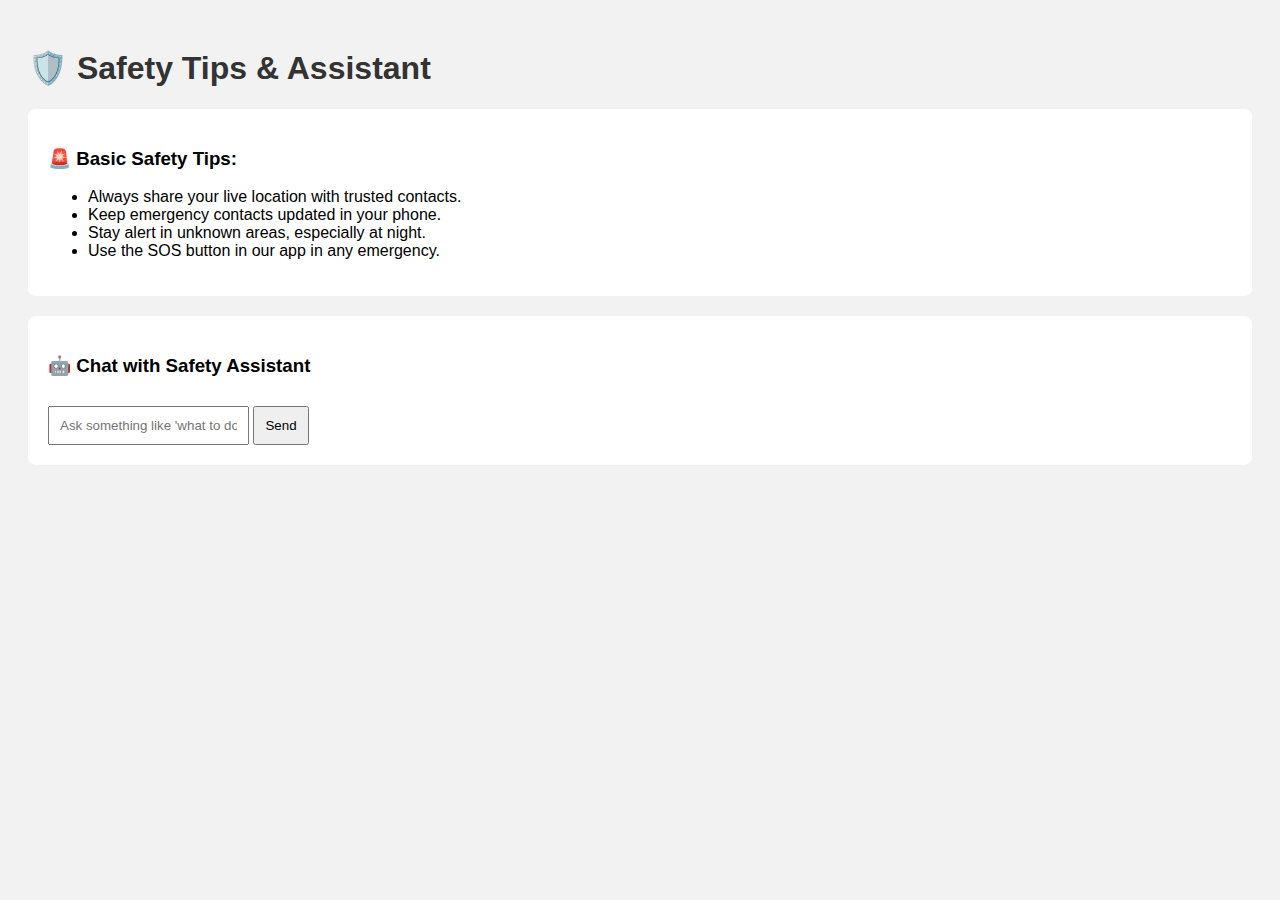
<file: index2.html>
<!DOCTYPE html>
<html lang="en">
<head>
    <meta charset="UTF-8">
    <title>Safety Tips & Chat Assistant</title>
    <style>
        body { font-family: Arial; padding: 20px; background-color: #f2f2f2; }
        h1 { color: #333; }
        #tips { background: #fff; padding: 20px; border-radius: 8px; margin-bottom: 20px; }
        #chat { background: #fff; padding: 20px; border-radius: 8px; }
        input, button { padding: 10px; margin-top: 10px; }
        .message { margin: 10px 0; }
    </style>
</head>
<body>
    <h1>🛡️ Safety Tips & Assistant</h1>

    <div id="tips">
        <h3>🚨 Basic Safety Tips:</h3>
        <ul>
            <li>Always share your live location with trusted contacts.</li>
            <li>Keep emergency contacts updated in your phone.</li>
            <li>Stay alert in unknown areas, especially at night.</li>
            <li>Use the SOS button in our app in any emergency.</li>
        </ul>
    </div>

    <div id="chat">
        <h3>🤖 Chat with Safety Assistant</h3>
        <div id="chatBox"></div>
        <input type="text" id="userInput" placeholder="Ask something like 'what to do when I feel unsafe'...">
        <button onclick="respond()">Send</button>
    </div>

    <script>
        function respond() {
            const input = document.getElementById("userInput").value.toLowerCase();
            const box = document.getElementById("chatBox");
            let reply = "Sorry, I don't understand.";

            if (input.includes("unsafe") || input.includes("help")) {
                reply = "If you're feeling unsafe, move to a public area, call a friend, or press the SOS button.";
            } else if (input.includes("tips")) {
                reply = "Always keep your phone charged and avoid dark or isolated areas.";
            } else if (input.includes("sos")) {
                reply = "Press the SOS button on the home screen to alert your emergency contacts and share location.";
            }

            box.innerHTML += `<div class="message"><strong>You:</strong> ${input}</div>`;
            box.innerHTML += `<div class="message"><strong>Assistant:</strong> ${reply}</div>`;
            document.getElementById("userInput").value = "";
        }
    </script>
</body>
</html>
</file>
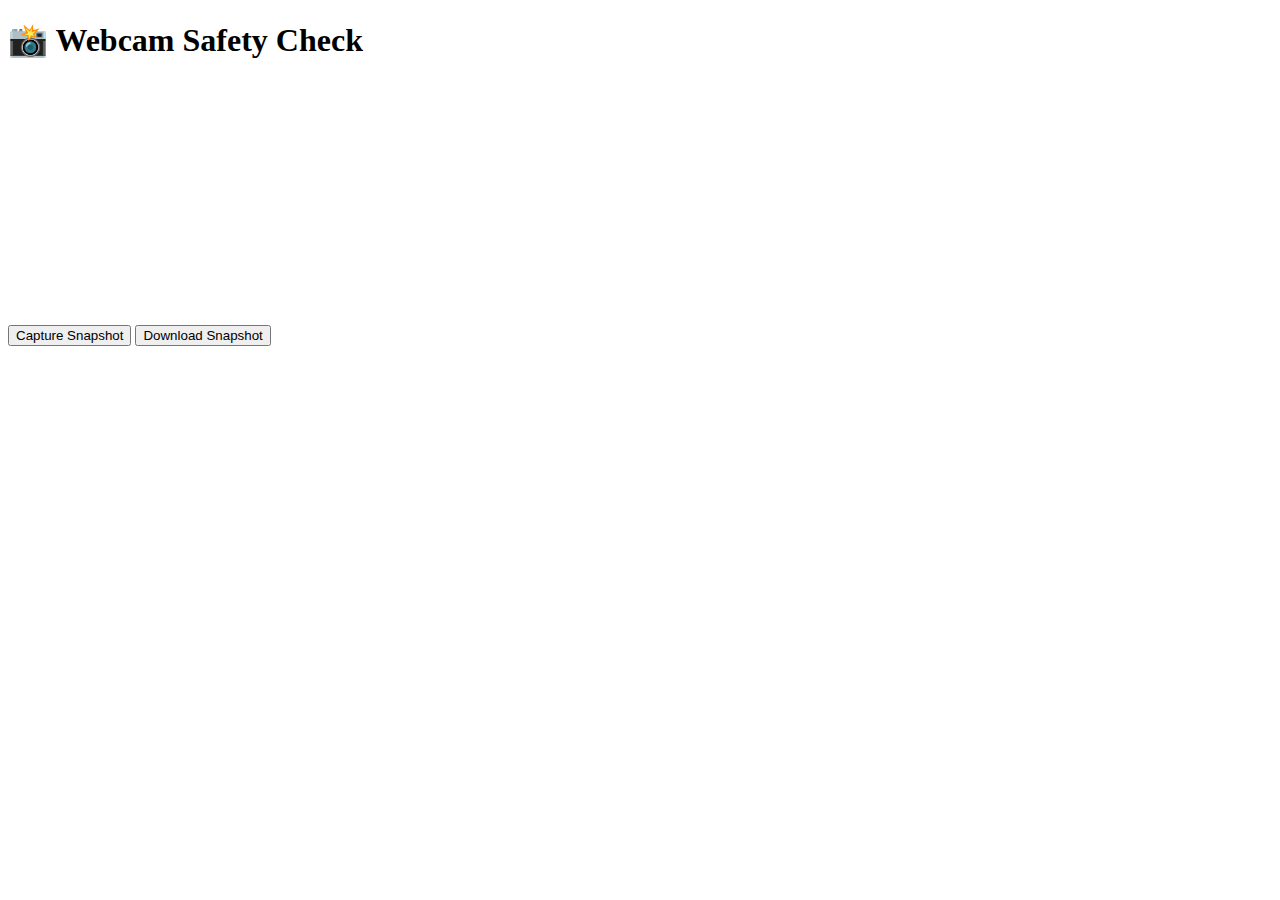
<file: index3.html>
<!DOCTYPE html>
<html lang="en">
<head>
    <meta charset="UTF-8">
    <title>Webcam Safety Scan</title>
</head>
<body>
    <h1>📸 Webcam Safety Check</h1>
    <video id="webcam" autoplay playsinline width="320" height="240"></video>
    <canvas id="snapshotCanvas" width="320" height="240" style="display:none;"></canvas><br>
    <button onclick="capture()">Capture Snapshot</button>
    <button onclick="download()">Download Snapshot</button>

    <script>
        const video = document.getElementById('webcam');
        const canvas = document.getElementById('snapshotCanvas');
        const context = canvas.getContext('2d');

        navigator.mediaDevices.getUserMedia({ video: true })
            .then(stream => video.srcObject = stream)
            .catch(err => alert("Webcam access denied"));

        function capture() {
            context.drawImage(video, 0, 0, canvas.width, canvas.height);
            canvas.style.display = 'block';
        }

        function download() {
            const link = document.createElement('a');
            link.download = 'snapshot.png';
            link.href = canvas.toDataURL();
            link.click();
        }
    </script>
</body>
</html>
</file>
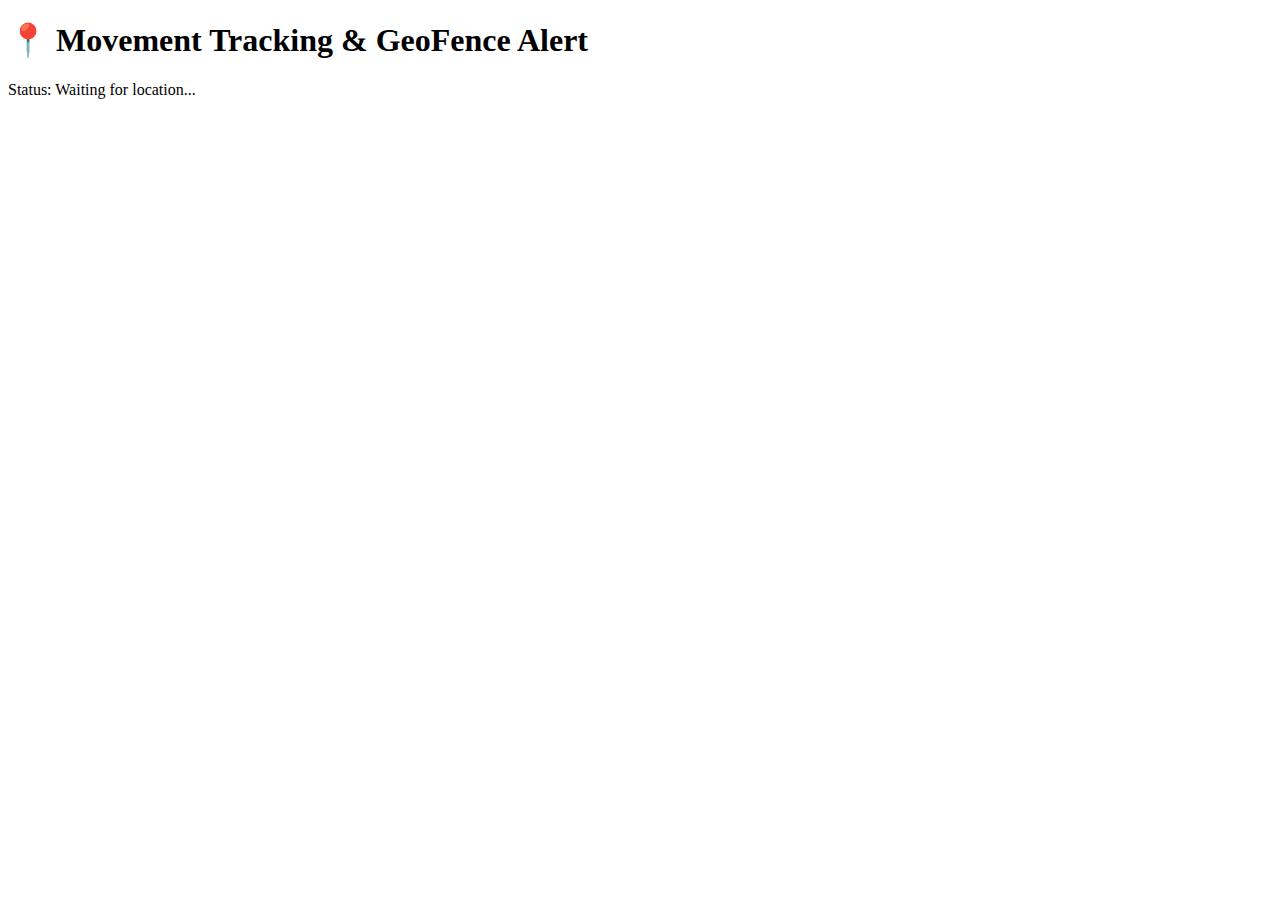
<file: index4.html>
<!DOCTYPE html>
<html lang="en">
<head>
    <meta charset="UTF-8">
    <title>Live Tracking & Geofence</title>
</head>
<body>
    <h1>📍 Movement Tracking & GeoFence Alert</h1>
    <p id="status">Status: Waiting for location...</p>
    <script>
        const safeZone = { lat: 28.4773, lng: 77.5031 }; // example: your campus/home
        const radius = 0.5; // in km

        function toRadians(deg) {
            return deg * Math.PI / 180;
        }

        function haversine(lat1, lon1, lat2, lon2) {
            const R = 6371;
            const dLat = toRadians(lat2 - lat1);
            const dLon = toRadians(lon2 - lon1);
            const a = Math.sin(dLat / 2) * Math.sin(dLat / 2) +
                      Math.cos(toRadians(lat1)) * Math.cos(toRadians(lat2)) *
                      Math.sin(dLon / 2) * Math.sin(dLon / 2);
            const c = 2 * Math.atan2(Math.sqrt(a), Math.sqrt(1 - a));
            return R * c;
        }

        function checkGeofence(lat, lng) {
            const distance = haversine(lat, lng, safeZone.lat, safeZone.lng);
            const status = document.getElementById("status");
            if (distance > radius) {
                status.innerText = "⚠️ You are outside the safe zone!";
                alert("You left your safe area!");
            } else {
                status.innerText = "✅ You are within the safe zone.";
            }
        }

        setInterval(() => {
            navigator.geolocation.getCurrentPosition(pos => {
                checkGeofence(pos.coords.latitude, pos.coords.longitude);
            }, () => {
                document.getElementById("status").innerText = "❌ Location access failed.";
            });
        }, 10000);
    </script>
</body>
</html>
</file>
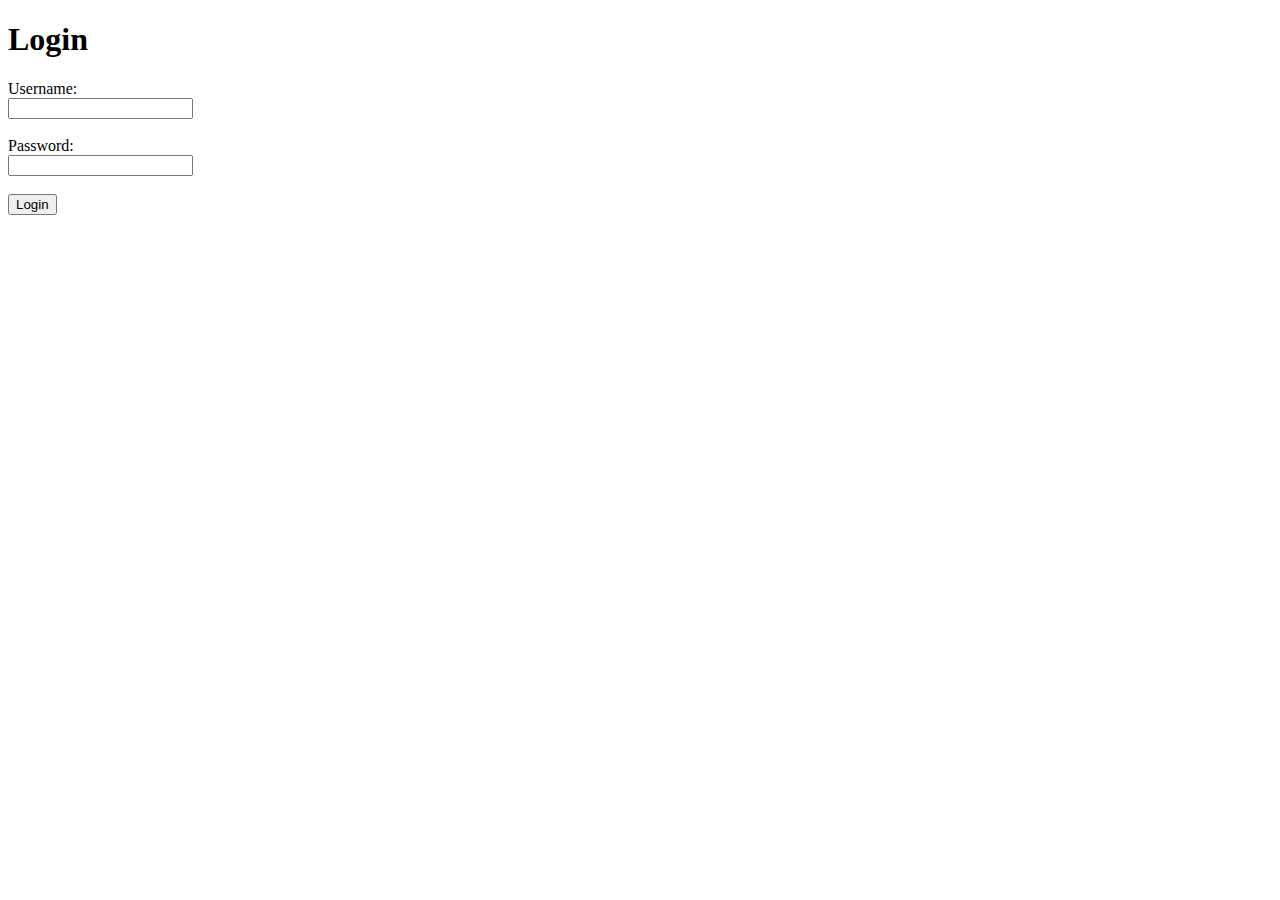
<file: login.html>
<!DOCTYPE html>
<html lang="en">
<head>
  <meta charset="UTF-8" />
  <meta name="viewport" content="width=device-width, initial-scale=1.0"/>
  <title>Login - Community Safety Hub</title>
</head>
<body>
  <h1>Login</h1>
  <form onsubmit="loginUser(); return false;">
    <label for="username">Username:</label><br>
    <input type="text" id="username" required /><br><br>

    <label for="password">Password:</label><br>
    <input type="password" id="password" required /><br><br>

    <button type="submit">Login</button>
  </form>

  <script>
    function loginUser() {
      const inputUser = document.getElementById("username").value;
      const inputPass = document.getElementById("password").value;
      const regUser = localStorage.getItem("registeredUser");
      const regPass = localStorage.getItem("registeredPass");

      if (inputUser === regUser && inputPass === regPass) {
        localStorage.setItem("loggedIn", "true");
        alert("Login successful!");
        window.location.href = "index.html";
      } else {
        alert("Incorrect credentials. Please try again.");
      }
    }
  </script>
</body>
</html>
</file>
